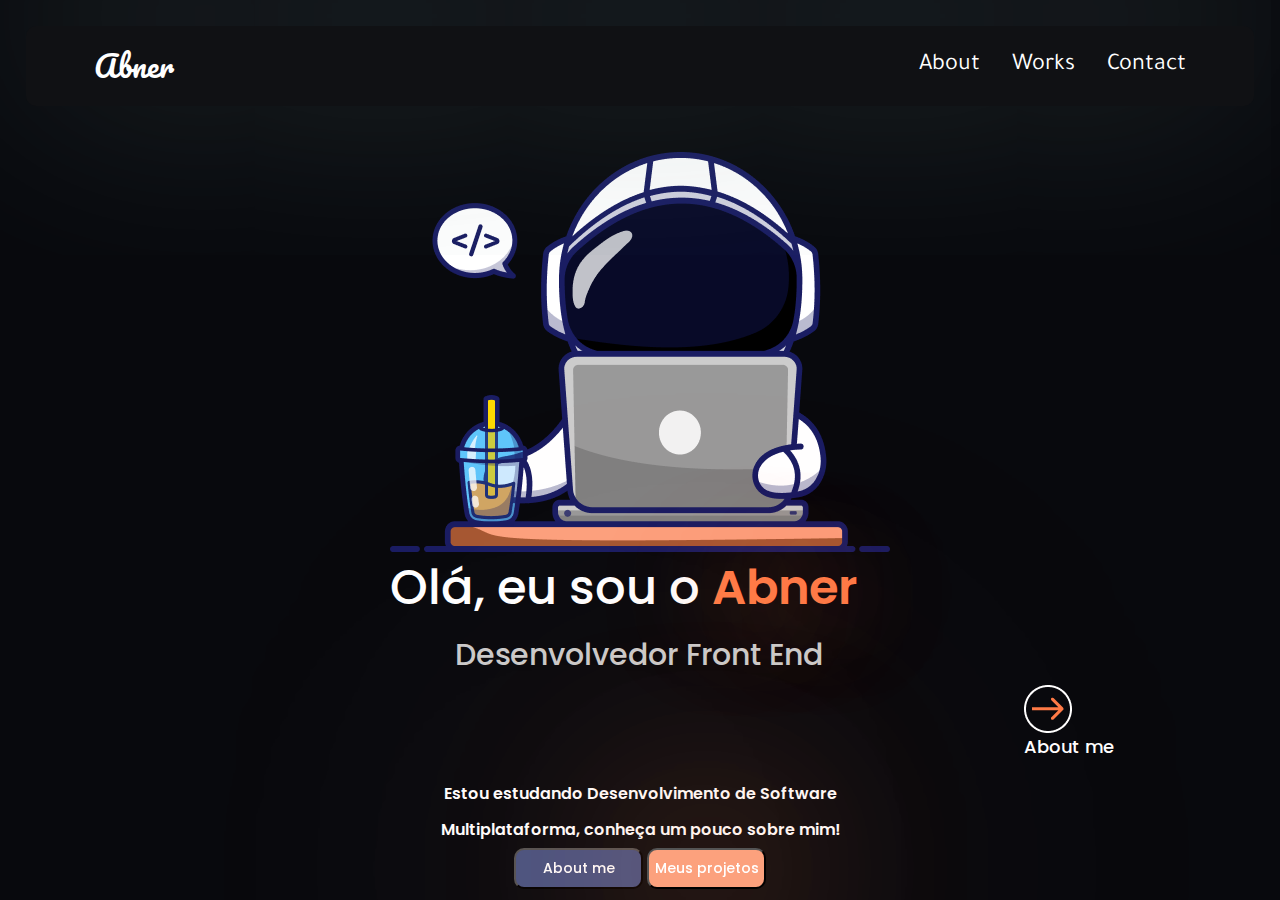
<file: index.html>
<!DOCTYPE html>
<html lang="pt-BR">
<head>
    <meta charset="UTF-8">
    <meta http-equiv="X-UA-Compatible" content="IE=edge">
    <meta name="viewport" content="width=device-width, initial-scale=1.0">
    <meta name="description" content="Portifólio e informações">
    <link rel="stylesheet" href="style.css">
    <title>Abner Costa</title>
</head>
<body>
    <div class="header-menu navbar">
    <header class="cabecalho container">
                <a class="cabecalho-menu-abner navbar-brand text-white" href="index.html" target="_self">Abner</a>
        <nav class="cabecalho-menu">
                <a class="cabecalho-menu-item link-offset-2 link-underline link-underline-opacity-0" href="about2.html">About</a>
                <a class="cabecalho-menu-item link-offset-2 link-underline link-underline-opacity-0" href="works.html">Works</a>
                <a class="cabecalho-menu-item link-offset-2 link-underline link-underline-opacity-0" href="">Contact</a>
        </nav>
    </header>
    </div>
    <main class="conteudo container">
        <section class="conteudo-principal">
            <img class="astronauta" src="imagens/g10.png" alt="Imagem do astronauta desenvolvedor">
            <div class="conteudo-principal-escrito">
                <h1 class="titulo">Olá, eu sou o  <strong class="titulo-strong"> Abner</strong></h1>
                <h2 class="sub-titulo">Desenvolvedor Front End</h2>
            </div>
        </section>
        <nav class="ao-lado">
            <a href="about2.html" target="_self"><img class="botao-lateral" src="imagens/next.png" alt="Botao next"></a>
            <p class="next">About me</p>
        </nav>
        <section class="conteudo-secundario">
            <h3 class="conteudo-secundario">Estou estudando Desenvolvimento de Software Multiplataforma, conheça um pouco sobre mim!</h3>
            <div class="container botoes-inferiores">
                <a href="about2.html"><button class="botao-inferior-about" ><span class="inferior-about">About me</span></button></a>
                <a href="works.html"><button class="botao-inferior-projetos"><span class="inferior-projetos">Meus projetos</span></button></a>
            </div>
        </section>
    </main>
    

</body>
</html>
</file>
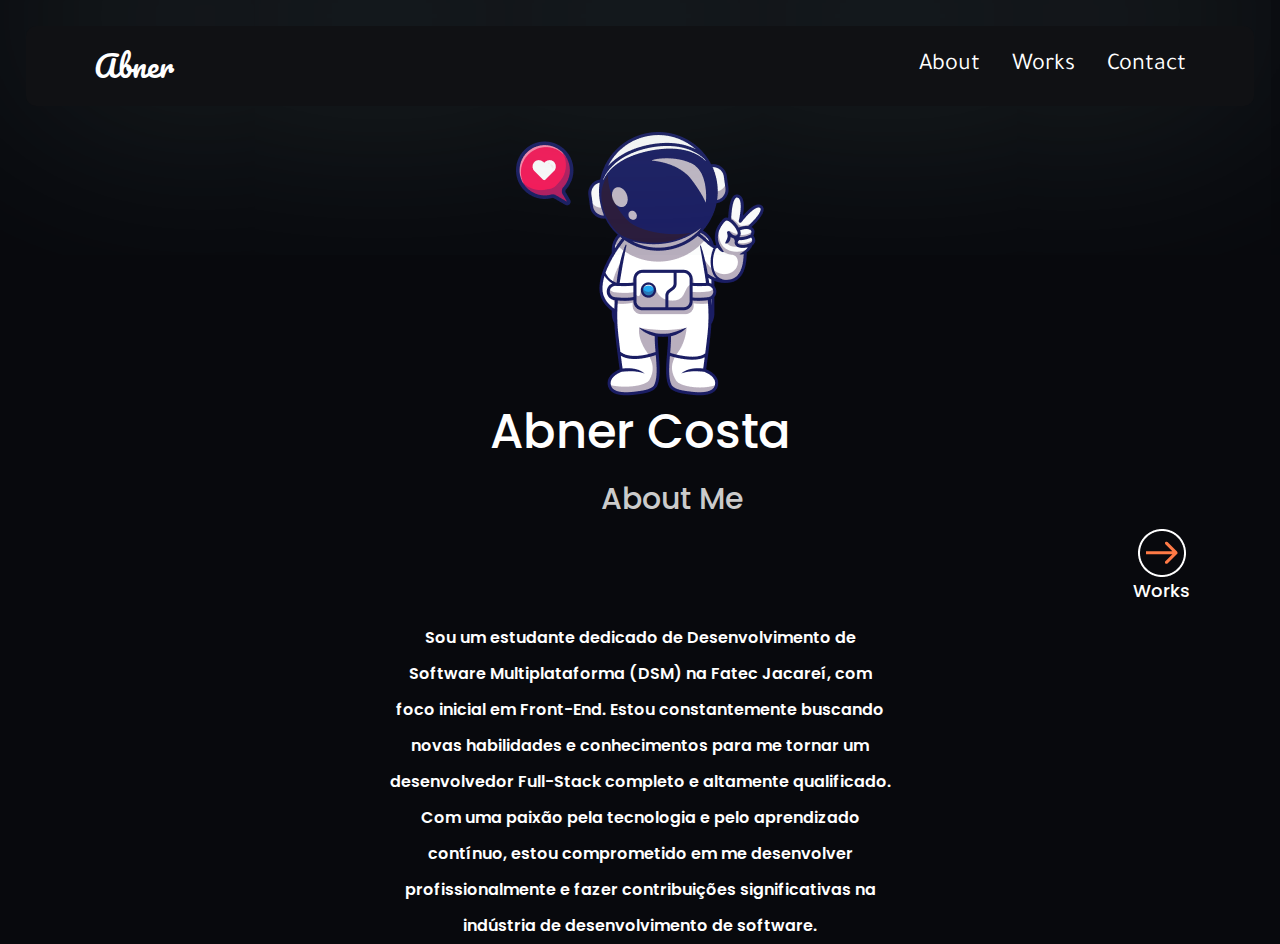
<file: about2.html>
<!DOCTYPE html>
<html lang="pt-BR" >
  <head>
    <meta charset="UTF-8" />
    <meta http-equiv="X-UA-Compatible" content="IE=edge" />
    <meta name="viewport" content="width=device-width, initial-scale=1.0" />
    <meta name="description" content="Portifólio e informações" />
    <link rel="stylesheet" href="style.css" />
    <title>Abner Costa</title>
    <link href="https://cdn.jsdelivr.net/npm/bootstrap@5.3.0/dist/css/bootstrap.min.css" rel="stylesheet" integrity="sha384-9ndCyUaIbzAi2FUVXJi0CjmCapSmO7SnpJef0486qhLnuZ2cdeRhO02iuK6FUUVM" crossorigin="anonymous">

  </head>
  <body style="background-color: #08090D;">
    <div class="header-menu navbar">
      <header class="cabecalho container">
        <a
          class="cabecalho-menu-abner navbar-brand text-white"
          href="index.html"
          target="_self"
          >Abner</a
        >
        <nav class="cabecalho-menu">
          <a
            class="cabecalho-menu-item link-offset-2 link-underline link-underline-opacity-0"
            href="about2.html"
            >About</a
          >
          <a
            class="cabecalho-menu-item link-offset-2 link-underline link-underline-opacity-0"
            href=""
            >Works</a
          >
          <a
            class="cabecalho-menu-item link-offset-2 link-underline link-underline-opacity-0"
            href=""
            >Contact</a
          >
        </nav>
      </header>
    </div>
    <div class="container text-center">
      <main class="row">
        <section class="col">
          <img
            class=""
            src="imagens/astronaut.png"
            alt="Imagem do astronauta desenvolvedor"
          />
          <div class="">
            <h1 class="titulo">Abner Costa</h1>
            <h2 class="sub-titulo">About Me</h2>
          </div>
        </section>
        <nav class="col ao-lado">
          <a href="works.html" target="_self"
            ><img class="botao-lateral" src="imagens/next.png" alt="Botao next"
          /></a>
          <p class="next">Works</p>
        </nav>
      </main>
      <div class="row">
        <section class="col ">
          <h3 class="conteudo-secundario">
            Sou um estudante dedicado de Desenvolvimento de Software
            Multiplataforma (DSM) na Fatec Jacareí, com foco inicial em
            Front-End. Estou constantemente buscando novas habilidades e
            conhecimentos para me tornar um desenvolvedor Full-Stack completo e
            altamente qualificado. Com uma paixão pela tecnologia e pelo
            aprendizado contínuo, estou comprometido em me desenvolver
            profissionalmente e fazer contribuições significativas na indústria
            de desenvolvimento de software.
          </h3>

        </section>

      </div>

    </div>
    

    <script src="https://cdn.jsdelivr.net/npm/bootstrap@5.3.0/dist/js/bootstrap.bundle.min.js" integrity="sha384-geWF76RCwLtnZ8qwWowPQNguL3RmwHVBC9FhGdlKrxdiJJigb/j/68SIy3Te4Bkz" crossorigin="anonymous"></script>
  </body>
</html>
</file>
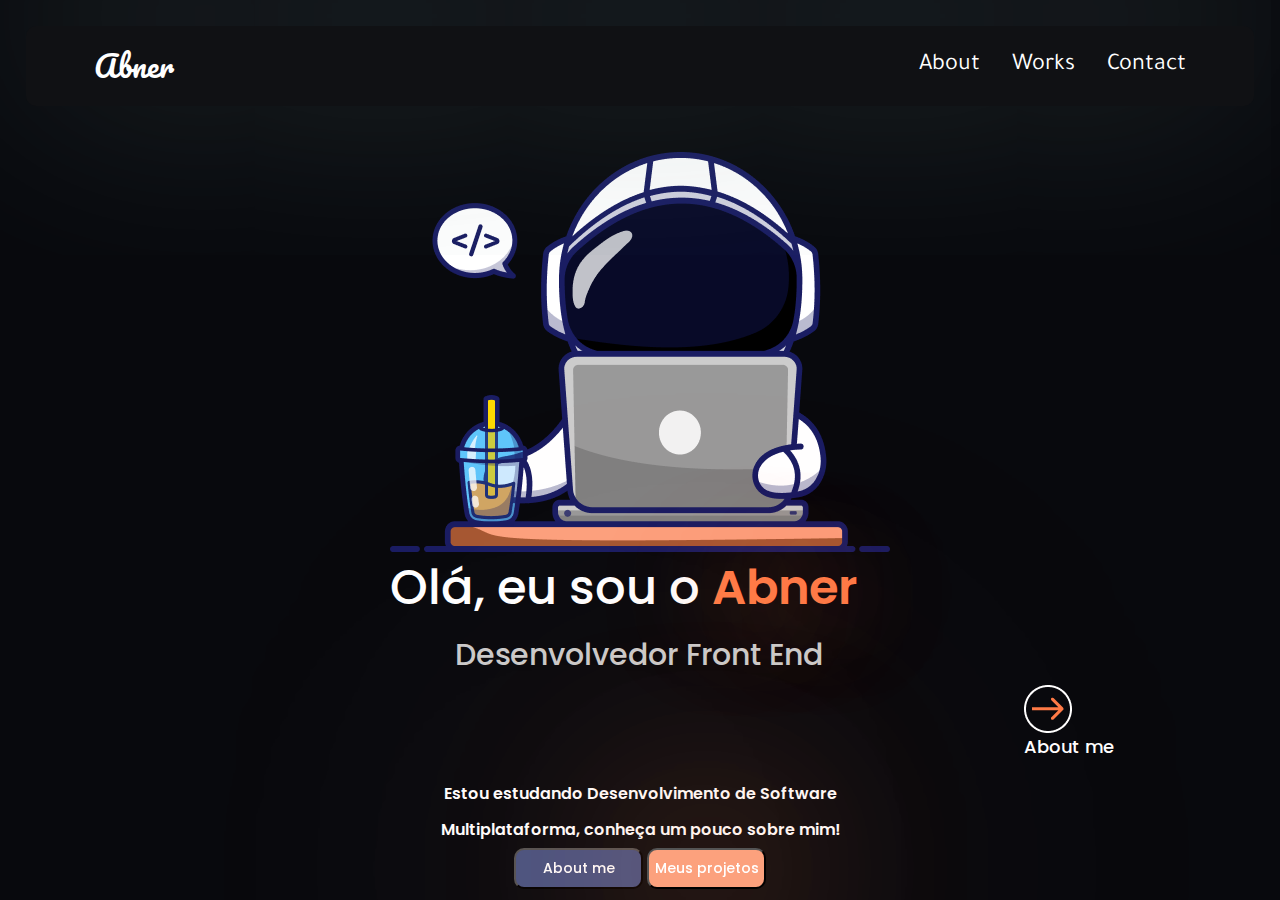
<file: index2.html>
<!DOCTYPE html>
<html lang="pt-BR">
<head>
    <meta charset="UTF-8">
    <meta http-equiv="X-UA-Compatible" content="IE=edge">
    <meta name="viewport" content="width=device-width, initial-scale=1.0">
    <meta name="description" content="Portifólio e informações">
    <link rel="stylesheet" href="style.css">
    <title>Abner Costa</title>
</head>
<body>
    <div class="header-menu navbar">
    <header class="cabecalho container">
                <a class="cabecalho-menu-abner navbar-brand text-white" href="index2.html" target="_self">Abner</a>
        <nav class="cabecalho-menu">
                <a class="cabecalho-menu-item link-offset-2 link-underline link-underline-opacity-0" href="about2.html">About</a>
                <a class="cabecalho-menu-item link-offset-2 link-underline link-underline-opacity-0" href="works.html">Works</a>
                <a class="cabecalho-menu-item link-offset-2 link-underline link-underline-opacity-0" href="">Contact</a>
        </nav>
    </header>
    </div>
    <main class="conteudo container">
        <section class="conteudo-principal">
            <img class="astronauta" src="imagens/g10.png" alt="Imagem do astronauta desenvolvedor">
            <div class="conteudo-principal-escrito">
                <h1 class="titulo">Olá, eu sou o  <strong class="titulo-strong"> Abner</strong></h1>
                <h2 class="sub-titulo">Desenvolvedor Front End</h2>
            </div>
        </section>
        <nav class="ao-lado">
            <a href="about2.html" target="_self"><img class="botao-lateral" src="imagens/next.png" alt="Botao next"></a>
            <p class="next">About me</p>
        </nav>
        <section class="conteudo-secundario">
            <h3 class="conteudo-secundario">Estou estudando Desenvolvimento de Software Multiplataforma, conheça um pouco sobre mim!</h3>
            <div class="container botoes-inferiores">
                <a href="about2.html"><button class="botao-inferior-about" ><span class="inferior-about">About me</span></button></a>
                <a href="works.html"><button class="botao-inferior-projetos"><span class="inferior-projetos">Meus projetos</span></button></a>
            </div>
        </section>
    </main>
    

</body>
</html>
</file>
<file: style.css>
@import url('https://fonts.googleapis.com/css2?family=Pacifico&family=Poppins:wght@400;500;600&family=Tajawal&display=swap');
@import url('https://cdn.jsdelivr.net/npm/bootstrap@5.3.0-alpha3/dist/css/bootstrap.min.css');
:root {
    --bs-body-bg: #08090D;
    --cor1: #08090D;
    --cor2: #101114;
    --cor3: #FF7A46;
    --cor4: #CBCBCB;
    --cor5: #FFBA9E;
    --cor6: #495482;
    --cor7: #FCA17D;
    
    --fonte-padrao: 'Poppins', cursive;
    --fonte-destaque: 'Pacifico', cursive;
    --fonte-menu: 'Tajawal', sans-serif;
}

* {
    margin: 0;
    padding: 0;
    box-sizing: border-box;
    text-decoration: none;
}
body {
    font-size: 100%;
    background: var(--cor1);
}
.header-menu {
    background: var(--cor2);
    box-shadow: 0px -50px 250px rgba(97, 124, 125, 0.56);
    border-radius: 10px;
    margin: 2%;
    padding: 1%;
}
.cabecalho {
    display: flex;
    flex-direction: row;
    align-items: center;
    justify-content: space-between;
    padding-left: 2%;
    padding-right: 2%;
}
.cabecalho-menu {
    display: flex;
    gap: 32px;

}
.cabecalho-menu-abner{
    font-family: 'Pacifico', cursive;
    font-style: normal;
    font-weight: 400;
    font-size: 30px;
    color: #FFFFFF;
}
.cabecalho-menu-item {
    font-family: 'Tajawal', sans-serif;
    font-style: normal;
    font-weight: 400;
    font-size: 24px;
    color: #FFFFFF;
    /*line-height: 29px;*/
}
.conteudo{
    display: flex;
    /* flex-wrap: wrap; */
    flex-direction: column;
    min-width: 300px;
    max-width: 1000px;
    margin: auto;
    margin-bottom: 30px;
    padding: 20px;
}
.content {
    width: 100%;
    height: 100vh;
    display: flex;
    align-items: center;
    justify-content: center;
}
.conteudo-principal {
    margin: auto;
    /*position: absolute;
    width: 310px;
    height: 72px;*/

}
.wrap {
    flex-wrap: wrap;
}
/*
.astronauta {
    display: flex;
    flex-direction: column;
    align-items: center;
    position: absolute;
    left: 469px;
    top: 207px;
}*/
.titulo{
    font-family: 'Poppins', cursive;
    font-style: normal;
    font-weight: 500;
    font-size: 48px;
    line-height: 72px;
    color: #FFFFFF;
}
.titulo-strong{
    font-family: 'Poppins', cursive;
    font-style: normal;
    font-weight: 600;
    font-size: 48px;
    line-height: 72px;
    color: #FF7A46;
    text-shadow: -2px 3px 113px #FF7A46;
}
.sub-titulo{
    font-family: 'Poppins', cursive;
    font-style: normal;
    font-weight: 500;
    font-size: 30px;
    line-height: 45px;
    text-indent: 65px;
    color: #CBCBCB;
    text-shadow: 0px 4px 250px #FFBA9E;
}
.botao-lateral{
    /* next */
    width: 48px;
    height: 48px;

}
.margin-bottom {
    margin-bottom: 1000px;
}
.next{
    /* About Me */
    width: 107px;
    height: 27px;
    font-family: 'Poppins', cursive;
    font-style: normal;
    font-weight: 500;
    font-size: 18px;
    line-height: 27px;
/* identical to box height */
    color: #FFFFFF;
}
.conteudo-secundario{
    /* Estou estudando Desenvolvimento de Software Multiplataforma, conheça um pouco sobre mim! */
    width: 502px;
    height: 72px;
    font-family: 'Poppins', cursive;
    font-style: normal;
    font-weight: 600;
    font-size: 16px;
    line-height: 36px;
    margin: auto;
    text-align: center;
    color: #FFFFFF;

}
.botoes-inferiores{
    width:305px;
	height:41px;

}
.botao-inferior-about{
    /* about me */
    width: 129px;
    height: 41px;
    filter: drop-shadow(0px 1px 250px #FFFFFF);
    background: #495482;
    border-radius: 10px;


}
.inferior-about{
    width: 69.61px;
    height: 21px;
    font-family: 'Poppins', cursive;
    font-style: normal;
    font-weight: 500;
    font-size: 14px;
    line-height: 21px;
    color: #FFFFFF;

}
.botao-inferior-projetos{
    box-shadow:0px 0px 200px rgba(255, 122.44814068078995, 70.12499392032623, 1);
	width:119px;
	height:41px;
    filter: drop-shadow(0px 0px 200px #FF7A46);
    background: #FCA17D;
    border-radius: 10px;
}
.inferior-projetos{
    width: 119px;
    height: 21px;
    font-family: 'Poppins';
    font-style: normal;
    font-weight: 500;
    font-size: 14px;
    line-height: 21px;
    color: #FFFFFF; 
}
.ao-lado {
    margin: auto;
    position: relative;
    margin-left: 90%;
}
</file>
